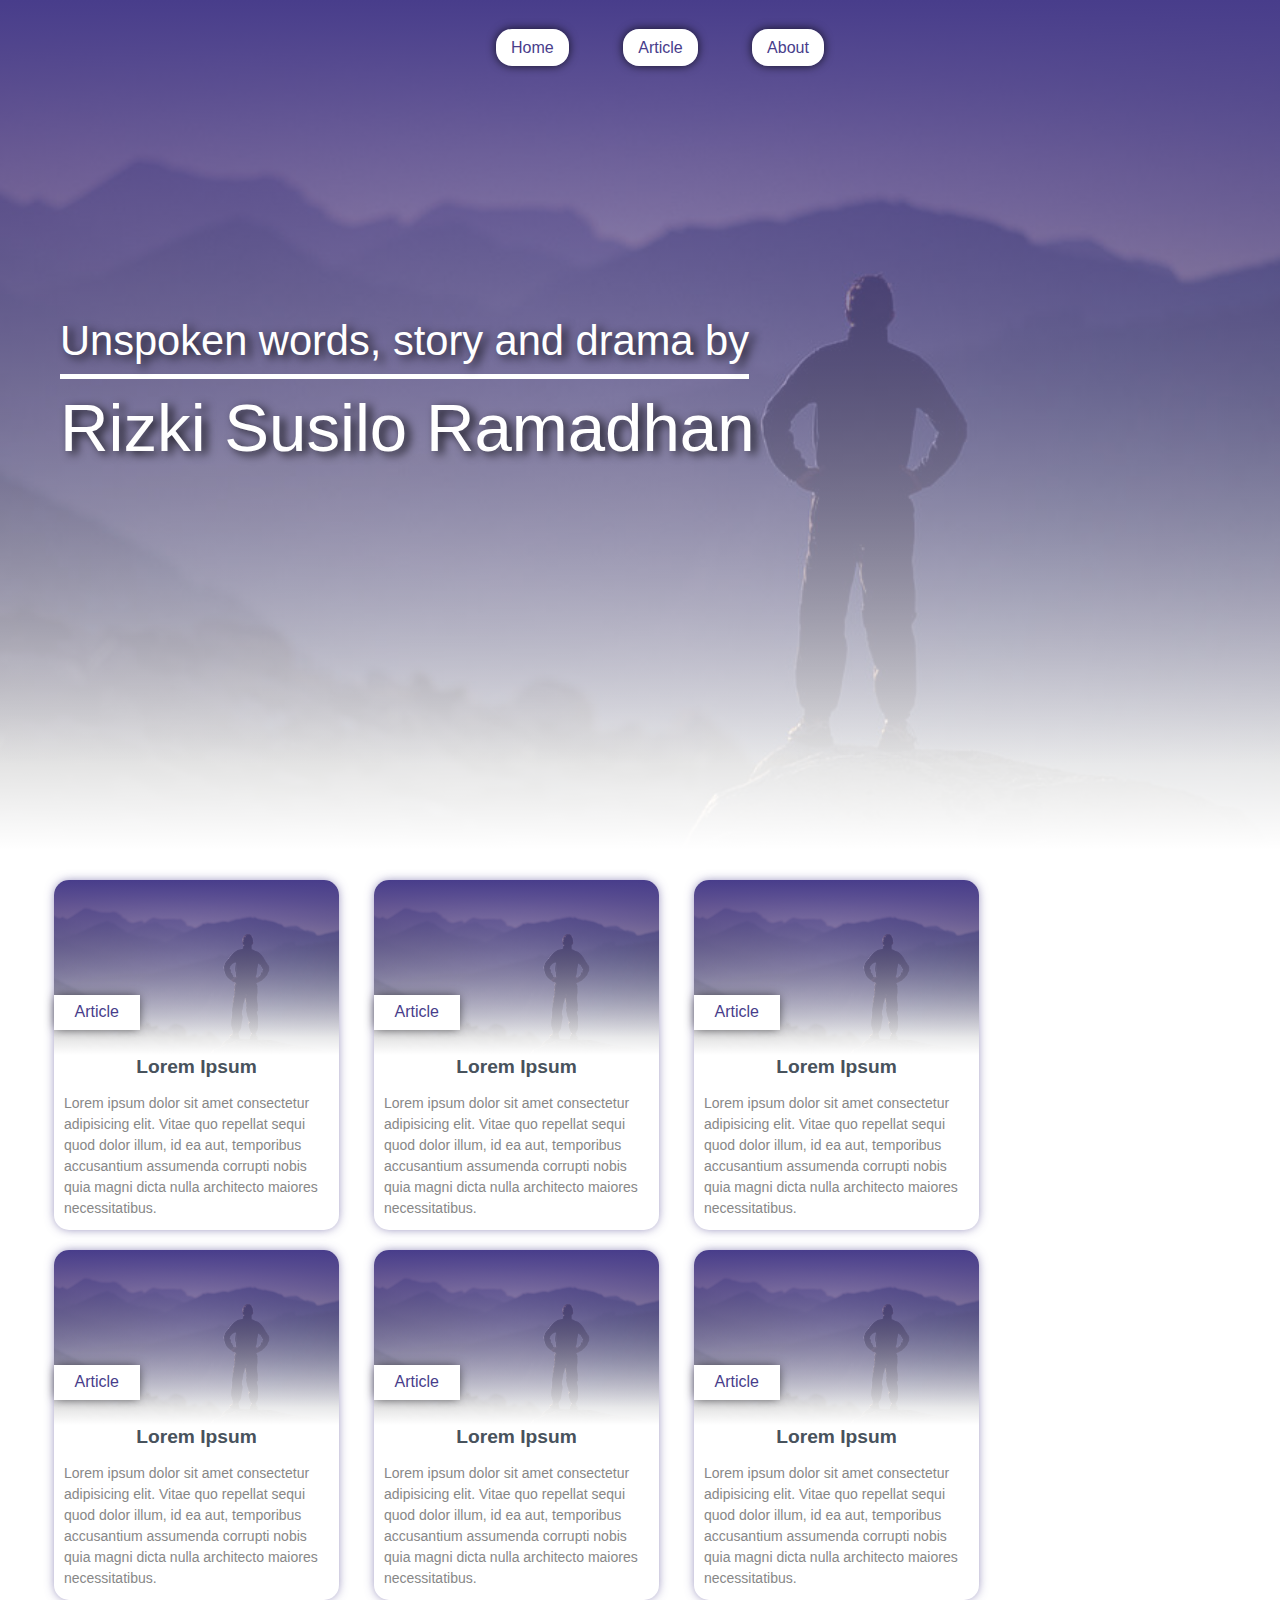
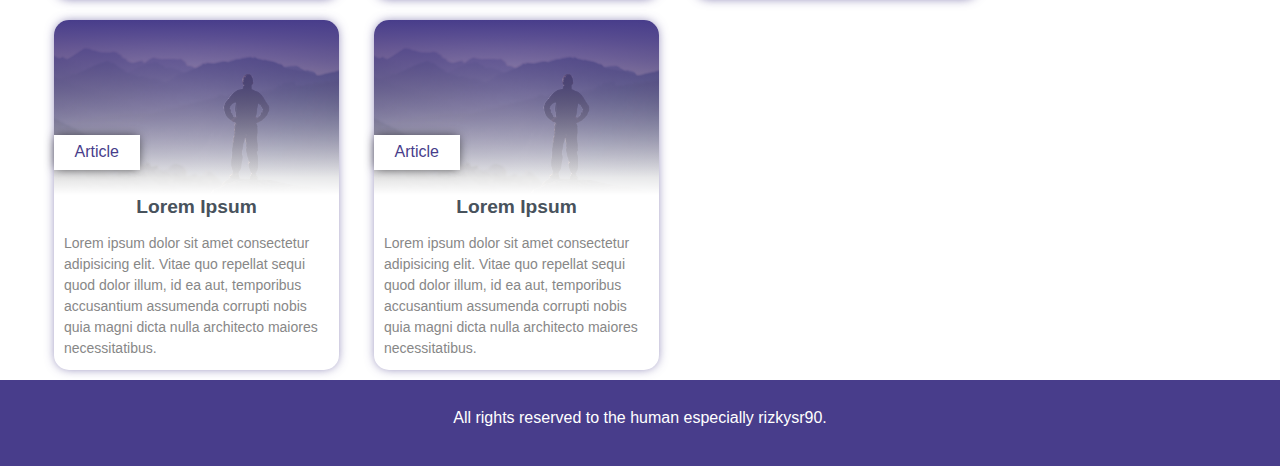
<file: index.html>
<!DOCTYPE html>
<html>
<head>
    <title>Rizki Susilo Ramadhan</title>
    <link rel = "stylesheet" href = "style.css">
    <meta charset="utf-8">
    <meta name="viewport" content="width=device-width, initial-scale=1, shrink-to-fit=no">
</head>
<body>
    <header id = "top" class ="main-header">

        <nav class ="bar">
            <ul class ="navbar">
                <li><a href ="Class EXP.html">Home </a></li>
                <li><a href ="#">Article </a></li>
                <li><a href ="about.html">About </a></li>
            </ul>
        </nav>
        <div class = "header-home">       
            <span class ="slogan cust"> Unspoken words, story and drama by</span>
            <h1 class ="myblog cust">Rizki Susilo Ramadhan</h1>
        </div> 
    </header>
    <div class ="main-content clearfix">
        <div class= "container clearfix">
            <div class = "card-article">
                <div class = "image-card"></div>
                    <div class = "text-box">Article</div>
                        <h3 class = "title-article">Lorem Ipsum</h3>
                        <p class = "preview">Lorem ipsum dolor sit amet consectetur adipisicing elit. Vitae quo repellat sequi quod dolor illum, id ea aut, temporibus accusantium assumenda corrupti nobis quia magni dicta nulla architecto maiores necessitatibus.</p>
            </div>
            <div class = "card-article">
                <div class = "image-card"></div>
                    <div class = "text-box">Article</div>
                        <h3 class = "title-article">Lorem Ipsum</h3>
                        <p class = "preview">Lorem ipsum dolor sit amet consectetur adipisicing elit. Vitae quo repellat sequi quod dolor illum, id ea aut, temporibus accusantium assumenda corrupti nobis quia magni dicta nulla architecto maiores necessitatibus.</p>
            </div>
            <div class = "card-article">
                <div class = "image-card"></div>
                    <div class = "text-box">Article</div>
                        <h3 class = "title-article">Lorem Ipsum</h3>
                        <p class = "preview">Lorem ipsum dolor sit amet consectetur adipisicing elit. Vitae quo repellat sequi quod dolor illum, id ea aut, temporibus accusantium assumenda corrupti nobis quia magni dicta nulla architecto maiores necessitatibus.</p>
            </div>
            <div class = "card-article">
                <div class = "image-card"></div>
                    <div class = "text-box">Article</div>
                        <h3 class = "title-article">Lorem Ipsum</h3>
                        <p class = "preview">Lorem ipsum dolor sit amet consectetur adipisicing elit. Vitae quo repellat sequi quod dolor illum, id ea aut, temporibus accusantium assumenda corrupti nobis quia magni dicta nulla architecto maiores necessitatibus.</p>
            </div>
            <div class = "card-article">
                <div class = "image-card"></div>
                    <div class = "text-box">Article</div>
                        <h3 class = "title-article">Lorem Ipsum</h3>
                        <p class = "preview">Lorem ipsum dolor sit amet consectetur adipisicing elit. Vitae quo repellat sequi quod dolor illum, id ea aut, temporibus accusantium assumenda corrupti nobis quia magni dicta nulla architecto maiores necessitatibus.</p>
            </div>
            <div class = "card-article">
                <div class = "image-card"></div>
                    <div class = "text-box">Article</div>
                        <h3 class = "title-article">Lorem Ipsum</h3>
                        <p class = "preview">Lorem ipsum dolor sit amet consectetur adipisicing elit. Vitae quo repellat sequi quod dolor illum, id ea aut, temporibus accusantium assumenda corrupti nobis quia magni dicta nulla architecto maiores necessitatibus.</p>
            </div>   
            <div class = "card-article">
                <div class = "image-card"></div>
                    <div class = "text-box">Article</div>
                        <h3 class = "title-article">Lorem Ipsum</h3>
                        <p class = "preview">Lorem ipsum dolor sit amet consectetur adipisicing elit. Vitae quo repellat sequi quod dolor illum, id ea aut, temporibus accusantium assumenda corrupti nobis quia magni dicta nulla architecto maiores necessitatibus.</p>
            </div>
            <div class = "card-article">
                <div class = "image-card"></div>
                    <div class = "text-box">Article</div>
                        <h3 class = "title-article">Lorem Ipsum</h3>
                        <p class = "preview">Lorem ipsum dolor sit amet consectetur adipisicing elit. Vitae quo repellat sequi quod dolor illum, id ea aut, temporibus accusantium assumenda corrupti nobis quia magni dicta nulla architecto maiores necessitatibus.</p>
            </div>             
        </div>        
    </div>
      
    <footer class="main-footer">
        <p>All rights reserved to the human especially <a href="#">rizkysr90</a>.</p>
        
    </footer>
</body>
</html>
</file>
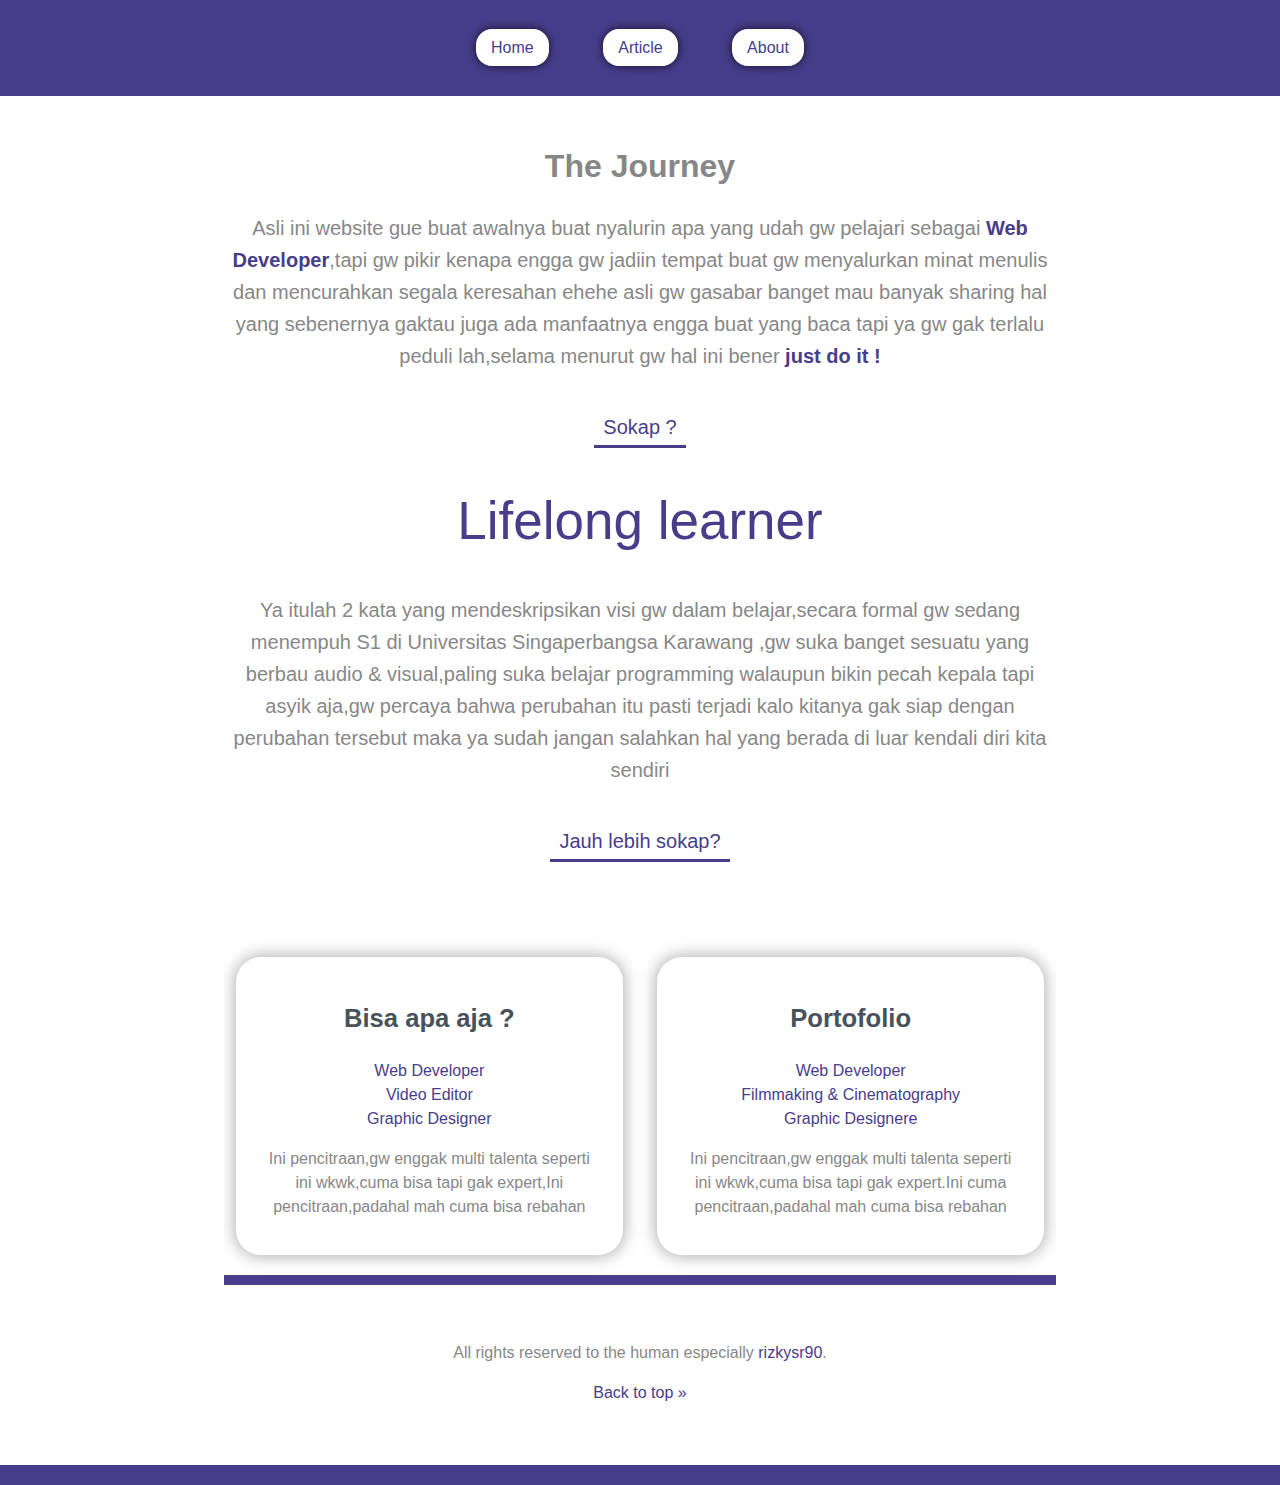
<file: about.html>
<!DOCTYPE html>
<html>
<head>
    <title>rizkysr90</title>
    <link rel = "stylesheet" href = "about.css">
    <meta charset="utf-8">
    <meta name="viewport" content="width=device-width, initial-scale=1, shrink-to-fit=no">
</head>


<body>
    <header class = "main-header">
        <div class ="bg-color">
            <nav class ="bar">
                <ul class ="navbar">
                    <li><a href ="index.html">Home </a></li>
                    <li><a href ="#">Article </a></li>
                    <li><a href ="about.html">About </a></li>
                </ul>
            </nav>
        </div>
    </header>
    <div class ="main-content">
        <h1>The Journey</h1>
        <p class ="intro">
            Asli ini website gue buat awalnya buat nyalurin apa yang udah gw pelajari sebagai <b class ="do">Web Developer</b>,tapi
            gw pikir kenapa engga gw jadiin tempat buat gw menyalurkan minat menulis dan mencurahkan segala keresahan ehehe
            asli gw gasabar banget mau banyak sharing hal yang sebenernya gaktau juga ada manfaatnya engga buat yang baca
            tapi ya gw gak terlalu peduli lah,selama menurut gw hal ini bener <b class = "do">just do it !</b>
        </p>
        <a href = "#" class = "callout">Sokap ?</a>
        <div class = "myself">
            <h2>Lifelong learner</h2>
            <p class = "lifelong">Ya itulah 2 kata yang mendeskripsikan visi gw dalam belajar,secara formal gw sedang menempuh S1 di Universitas Singaperbangsa Karawang 
                ,gw suka banget sesuatu yang berbau audio & visual,paling suka belajar programming walaupun bikin pecah kepala tapi asyik aja,gw percaya bahwa perubahan itu pasti terjadi
                kalo kitanya gak siap dengan perubahan tersebut maka ya sudah jangan salahkan hal yang berada di luar kendali diri kita sendiri</p>
        </div>
        <a href ="#" class ="callout">Jauh lebih sokap?</a>   
    </div>
    <div class = "second-main">    
         
        <div class ="aboutme">
            <h3 class = "name">Bisa apa aja ?</h3>            
            <ul>
                <li>Web Developer</li>
                <li>Video Editor</li>
                <li>Graphic Designer</li>
            </ul>
            <p class = "desc">Ini pencitraan,gw enggak multi talenta seperti ini wkwk,cuma bisa tapi gak expert,Ini pencitraan,padahal mah cuma bisa rebahan</p>
                
        </div>
        <div class = "skilled">
            <h3 class = "skill">Portofolio</h3>
            <ul>
                <li><a href = "#web">Web Developer</a></li>
                <li><a href = "#cinema">Filmmaking & Cinematography</a></li>
                <li><a href = "#design">Graphic Designere</a></li>
            </ul>
            <p>Ini pencitraan,gw enggak multi talenta seperti ini wkwk,cuma bisa tapi gak expert.Ini cuma pencitraan,padahal mah cuma bisa rebahan</p>    
        </div>
    </div>
    <footer class="main-footer">
        <p>All rights reserved to the human especially <a href="#">rizkysr90</a>.</p>
        <a href="#top">Back to top &raquo;</a>
    </footer>





</body>











</html>
</file>
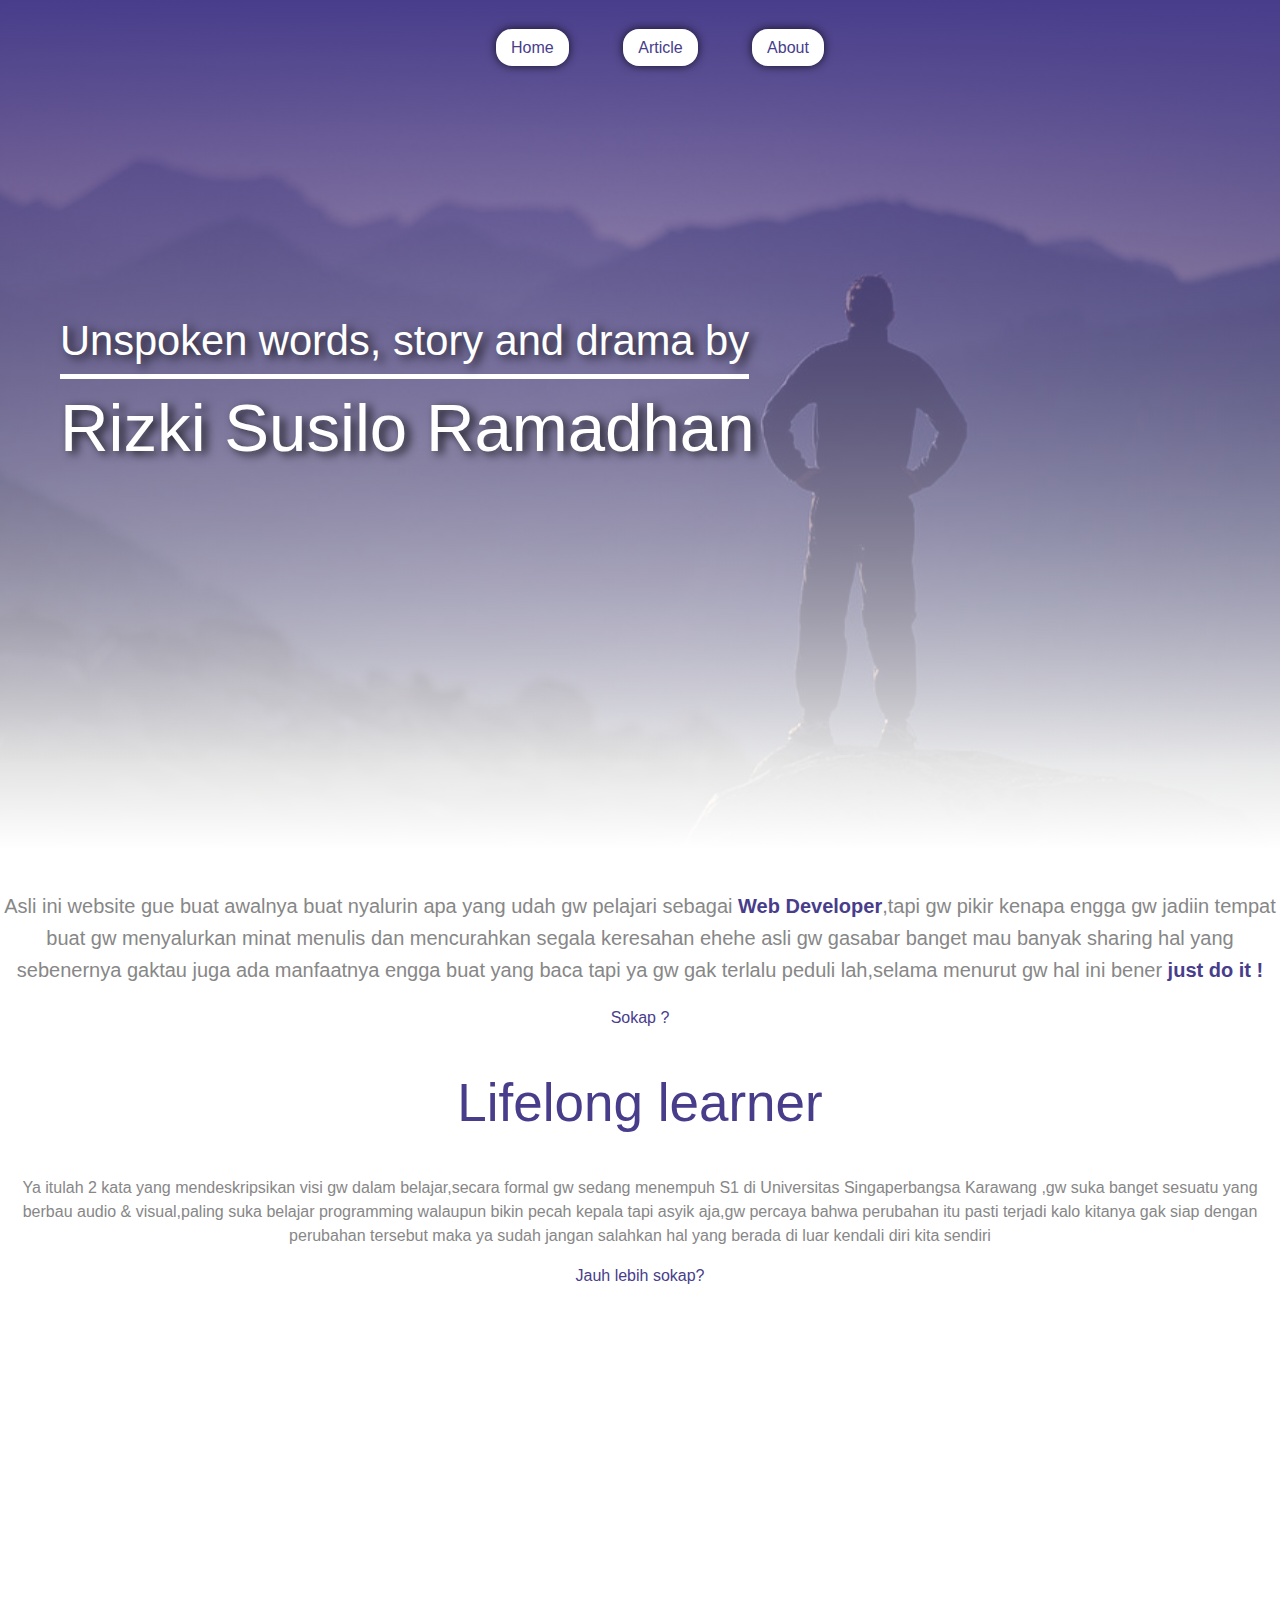
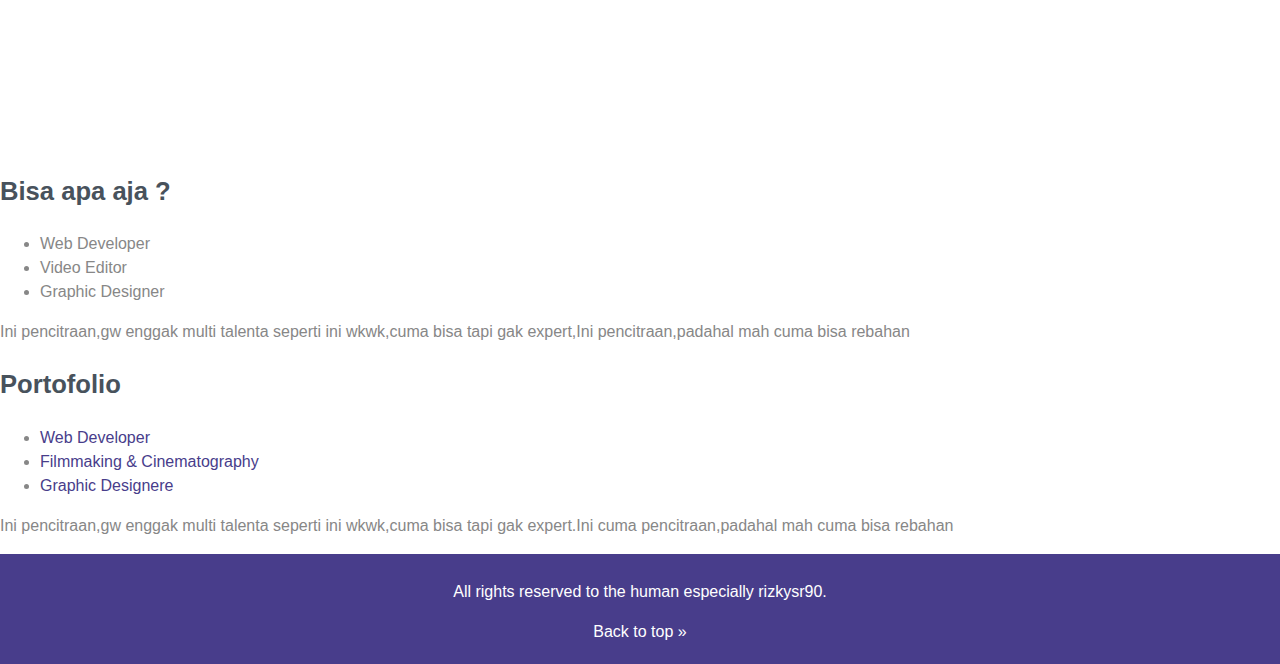
<file: Class EXP.html>
<!DOCTYPE html>
<html>
<head>
    <title>Rizki Susilo Ramadhan</title>
    <link rel = "stylesheet" href = "style.css">
</head>
<body>
    <header id = "top" class ="main-header">
        <nav class ="bar">
            <ul class ="navbar">
                <li><a href ="Class EXP.html">Home </a></li>
                <li><a href ="#">Article </a></li>
                <li><a href ="about.html">About </a></li>
            </ul>
        </nav>
        <div class = "header-home">       
            <span class ="slogan cust"> Unspoken words, story and drama by</span>
            <h1 class ="myblog cust">Rizki Susilo Ramadhan</h1>
        </div> 
    </header>
    <div class ="main-content">
        <p class ="intro">
            Asli ini website gue buat awalnya buat nyalurin apa yang udah gw pelajari sebagai <b class ="do">Web Developer</b>,tapi
            gw pikir kenapa engga gw jadiin tempat buat gw menyalurkan minat menulis dan mencurahkan segala keresahan ehehe
            asli gw gasabar banget mau banyak sharing hal yang sebenernya gaktau juga ada manfaatnya engga buat yang baca
            tapi ya gw gak terlalu peduli lah,selama menurut gw hal ini bener <b class = "do">just do it !</b>
        </p>
        <a href = "#" class = "callout">Sokap ?</a>
        <div class = "myself">
            <h2>Lifelong learner</h2>
            <p class = "lifelong">Ya itulah 2 kata yang mendeskripsikan visi gw dalam belajar,secara formal gw sedang menempuh S1 di Universitas Singaperbangsa Karawang 
                ,gw suka banget sesuatu yang berbau audio & visual,paling suka belajar programming walaupun bikin pecah kepala tapi asyik aja,gw percaya bahwa perubahan itu pasti terjadi
                kalo kitanya gak siap dengan perubahan tersebut maka ya sudah jangan salahkan hal yang berada di luar kendali diri kita sendiri</p>
        </div>
        <a href ="#" class ="callout">Jauh lebih sokap?</a>   
    </div>
    <div class = "second-main">    
         
        <div class ="aboutme">
            <h3 class = "name">Bisa apa aja ?</h3>            
            <ul>
                <li>Web Developer</li>
                <li>Video Editor</li>
                <li>Graphic Designer</li>
            </ul>
            <p class = "desc">Ini pencitraan,gw enggak multi talenta seperti ini wkwk,cuma bisa tapi gak expert,Ini pencitraan,padahal mah cuma bisa rebahan</p>
                
        </div>
        <div class = "skilled">
            <h3 class = "skill">Portofolio</h3>
            <ul>
                <li><a href = "#web">Web Developer</a></li>
                <li><a href = "#cinema">Filmmaking & Cinematography</a></li>
                <li><a href = "#design">Graphic Designere</a></li>
            </ul>
            <p>Ini pencitraan,gw enggak multi talenta seperti ini wkwk,cuma bisa tapi gak expert.Ini cuma pencitraan,padahal mah cuma bisa rebahan</p>    
        </div>
    </div> 
    <footer class="main-footer">
        <p>All rights reserved to the human especially <a href="#">rizkysr90</a>.</p>
        <a href="#top">Back to top &raquo;</a>
    </footer>
</body>
</html>
</file>
<file: style.css>
/* Base Styles */
/* dark slate steelblue */
* {
    box-sizing: border-box;
}

body {
    color: #878787;
    margin: 0;
    font: 1em/1.5 "Helvetica Neue", Helvetica, Arial, sans-serif;
}

h1 {
    font-size: 4.2em; /* 92.8/16 = 5.8 */
    color:rgba(255, 255, 255, 1);
    font-weight: normal;
    line-height: 1.3;
    margin: 12px 0 0;
}

h2 {
    font-size: 3.3125em; /* 53px/16px  */
    font-weight: normal;
    line-height: 1.1;
    color:darkslateblue;
}

h3 {
    font-size: 1.6em; /* 20px/16px  */
    color: #48525c;
    line-height: 1.2;
}

/* Pseudo-classes ------------------ */
  
a:link {
    color: darkslateblue;
    text-decoration: none;
}
  
a:visited {
    color: darkslateblue;
}
  
a:hover {
    color: rgba(255, 169, 73, .4);
}
  
a:active {
    color: lightcoral;
}
  /* Main Styles --------------------- */  
  
.main-header{
    background-color: cornflowerblue;
    height: 850px;

    background: linear-gradient(darkslateblue, transparent 90%),
                linear-gradient(to top, white, transparent 90%),
                url('main-header.jpg') no-repeat center;
    background-size: cover; 
 
    
}
.header-home {
    padding-top:214px;
    padding-left: 60px;
}


.cust {
    text-shadow: 5px 3px 10px rgba(0, 0, 0, .8);
}

.slogan {
    color: #ffffff;
    font-size: 2.6rem; /* 46px/16px */
    border-bottom: 5px solid white ;
    padding-bottom: 10px;
    
}
/* new */

.main-content {
    height: 900px;
    width: 100%;
    padding-top: 20px;
    text-align: center;
   
}

.container {
    width:95%;
    margin:0 auto;
}

.title-article {
    font-size: 1.2rem;
    padding: 5px 10px;
    margin-top: 20px;
    margin-bottom: 0;
}

.preview {
    font-size: 14px;
    text-align: left;
    padding: 5px 10px;
    margin-top: 5px;
    
}

.image-card {
    width: 100%;
    height: 50%;
    background: linear-gradient(darkslateblue, transparent 90%),
                linear-gradient(to top, white, transparent 90%),
                url('main-header.jpg') no-repeat center;
    background-size: cover; 
    border-radius: 15px 15px 0 0;
 
}

.text-box {
    width: 30%;
    height: 10%;
    background-color:white;
    color: darkslateblue;
    margin-top: -60px;
    text-align: center;
    box-shadow: 0px 0px 11px -2px rgba(0,0,0,0.75);
    padding-top: 5px;
}


.card-article {
    height:350px;
    width: 285px;
    background:white;
    border-radius: 15px;
    box-shadow: 0px 0px 11px -2px rgba(72,61,139,0.75);
    float: left;
    margin: 10px 13px 10px 22px;
}

.clearfix {
    content: "";
    display: table;
    clear: both;
}








/* last */




.main-footer {
    width: 100%;
    text-align: center;
    padding-top: 10px;
    padding-bottom: 20px;
    background-color:darkslateblue;
    color: white;
    
}

.foot {
    color: white;
}
.main-footer a:link {
    color: white;
}

.main-footer a:hover {
    color:#261f4f;
}

.intro {
    font-size: 1.25em; /* 20px/16px */
    line-height: 1.6; 
    text-align: center;
}



.do {
    color: darkslateblue;
}





/* Nav bar */
.bar ul,
.bar li {
    display:inline-block;    
}
.bar {
    text-align:center;
}

.bar a {
    font-size: 1em;
    color:darkslateblue;
    padding: 10px 15px;
    background-color: white;
    border-radius: 16px;
    line-height: 1.5;
    box-shadow: 0px 0px 10px 0px rgba(0,0,0,0.75);
    
}    
.navbar {
    list-style-type: none;   
    
}

.bar li {
    padding: 20px 25px;
}
/*Pseudo Classes */
.bar a:hover {
    background-color: #261f4f;
}

/* Media CSS */

/*@media (max-width: 768px) {
 
   h1 {
       font-size: 3.125rem;
   }

   .slogan {
       font-size: 1.875rem;
   }
   
   .header-home {
       padding-top: 355px;
   }
}*/
@media (max-width: 768px){

    .main-header {
        height: 380px;
    }
    .header-home{
        padding-top: 59px;
        padding-bottom: 0;
        padding-left: 20px;
    }
    h1 {
        font-size: 1.1rem;
        line-height: 1.1;
        padding-top: 5px;
    }
 
    .slogan {
        font-size: .7rem;
    }            

 

    h2 {
        margin-bottom: 30px;
        font-size: 2rem;
    }
   
    .bar a {
        font-size: .8em;
        color:darkslateblue;
        padding: 8px 13px;
        background-color: white;
        border-radius: 16px;
        line-height: 1.1;
        box-shadow: 0px 0px 10px 0px rgba(0,0,0,0.75);
        
    }
    .bar li {
        padding: 20px 10px;
    }

    .navbar {
        padding:0;
    }
    .main-content{
        border-top: 5px solid rgba(72,61,139,0.75);
        margin-bottom: 30px;
    }
    .card-article{
        margin: 10px 0 30px 10px;
        width: 95%;
       
    }
    .preview {
        font-size: 1em;
    }
}
</file>
<file: about.css>
* {
    box-sizing: border-box;
}

body {
    color: #878787;
    margin: 0;
    font: 1em/1.5 "Helvetica Neue", Helvetica, Arial, sans-serif;

}
h2 {
    font-size: 3.3125em; /* 53px/16px  */
    font-weight: normal;
    line-height: 1.1;
    color:darkslateblue;
}

h3 {
    font-size: 1.6em; /* 20px/16px  */
    color: #48525c;
    line-height: 1.2;
}

/* Pseudo-classes ------------------ */
  
a:link {
    color: darkslateblue;
    text-decoration: none;
}
  
a:visited {
    color: darkslateblue;
}
  
a:hover {
    color: rgba(255, 169, 73, .4);
}
  
a:active {
    color: lightcoral;
}
/* Nav bar */
.bar ul,
.bar li {
    display:inline-block; 
    text-decoration: none;   
}
.bar {
    text-align:center;
}

.bar a {
    font-size: 1em;
    color:darkslateblue;
    padding: 10px 15px;
    background-color: white;
    border-radius: 16px;
    line-height: 1.5;
    box-shadow: 0px 0px 10px 0px rgba(0,0,0,0.75);
    text-decoration: none;
    
}    
.navbar {
    list-style-type: none;   
    
}

.bar li {
    padding: 20px 25px;
}
/*Pseudo Classes */
.bar a:hover {
    background-color: #261f4f;
}

.bg-color {
    background-color: darkslateblue;
}


/* main-content*/
.main-content,
.second-main{
    text-align: center;
    width: 65%;
    margin: auto;
    max-width: 960px;
}
.second-main {
    overflow: auto;
    padding-top: 10px;
    padding-bottom: 20px;
    border-bottom: 10px solid darkslateblue;
}

.intro {
    font-size: 1.25em; /* 20px/16px */
    line-height: 1.6; 
    text-align: center;
}

.main-content{
    padding-top: 25px;
    padding-bottom: 75px;
}


.callout {
    font-size: 1.25em;
    border-bottom: 3px solid;
    padding: 0 9px 3px;
    margin-top: 20px;
    display: inline-block;
}
.lifelong {
    font-size: 1.25em; /* 20px/16px */
    line-height: 1.6; 
    text-align: center;

}

.do {
    color: darkslateblue;
}
.skilled,
.aboutme {
    width: 46.5%;
    display:inline-block

}

.skilled {
    
    background-color: white;
    box-shadow: 0px 0px 16px 2px rgba(0, 0, 0, .3);
    margin-left: 15px;
    margin-top: 10px;
    padding: 20px 25px;
    border-radius: 25px;
}

.aboutme {
   
    background-color: white;
    box-shadow: 0px 0px 16px 2px rgba(0, 0, 0, .3);
    margin-right: 15px;
    margin-top: 10px;
    padding: 20px 25px;
    border-radius: 25px;
}
ul {
    list-style-type: none;
    padding:0;
}

li {
    color: darkslateblue;
}

.main-footer {
    text-align: center;
    padding-top: 40px;
    padding-bottom: 60px;
    border-bottom: 20px solid darkslateblue;
    
}
@media (max-width: 768px){
    .main-content,
    .second-main {
        width: 90%;
    }

     .lifelong {
         margin-top: 20px;
     }
 
     h2 {
         margin-bottom: 30px;
     }
     .main-content {
         padding-bottom: 25px;
     }
 
     .skilled,
     .aboutme {
         float: none;
         width: 90%;
         padding: 25px;
         margin:30px auto;
     }
 
    /* .bar a {
         font-size: .8em;
         color:darkslateblue;
         padding: 8px 13px;
         background-color: white;
         border-radius: 16px;
         line-height: 1.1;
         box-shadow: 0px 0px 10px 0px rgba(0,0,0,0.75);
         
     }
     .bar li {
         padding: 20px 10px;*/
 }
</file>
